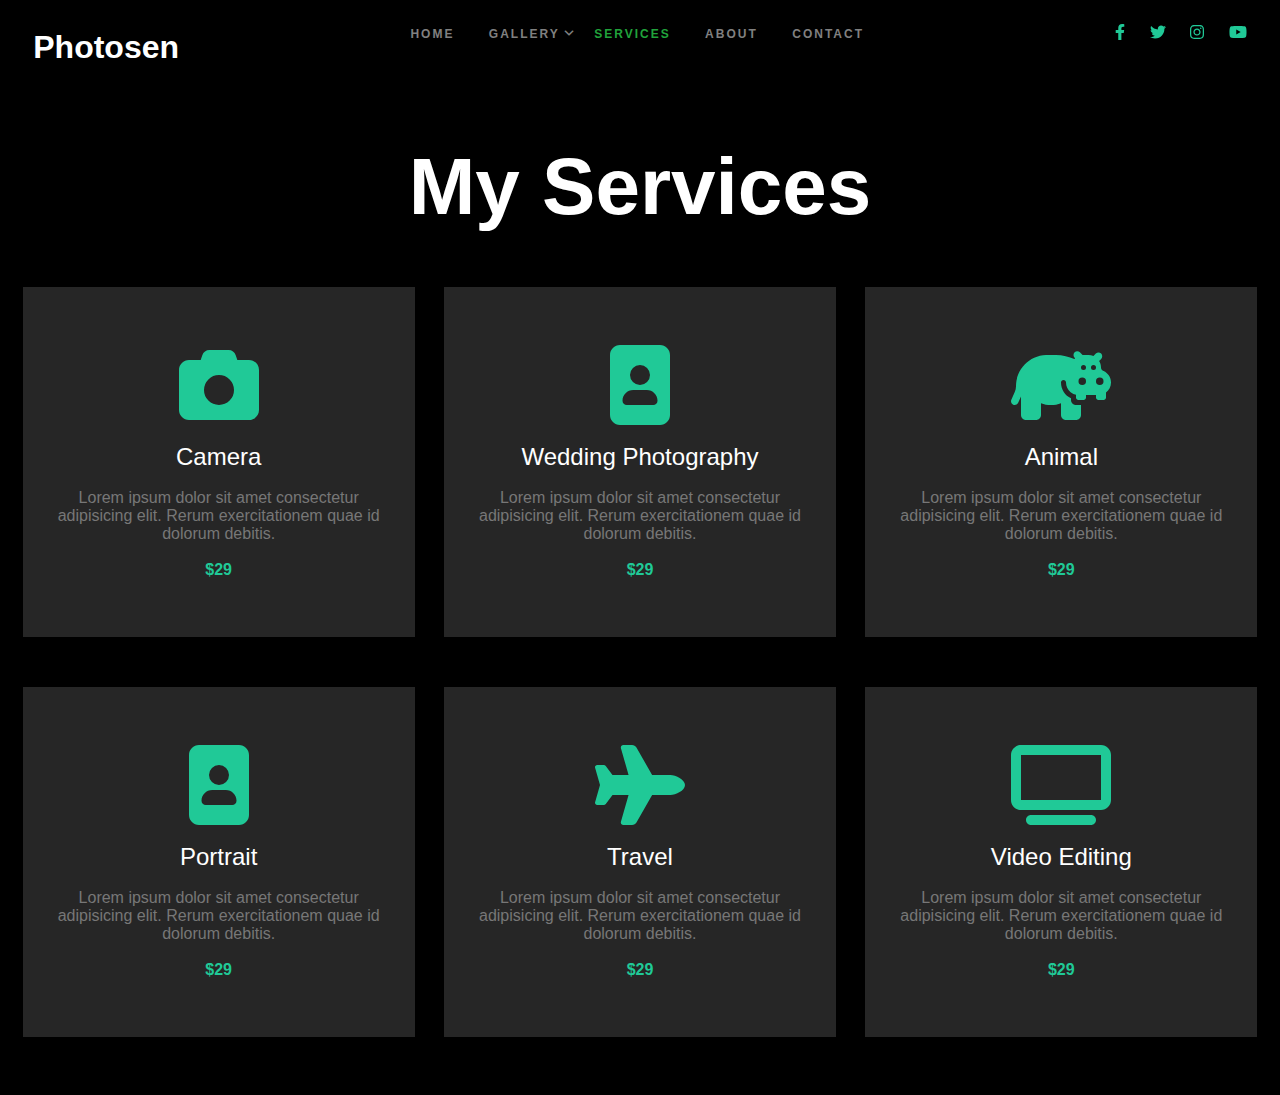
<file: service.html>
<!DOCTYPE html>
<html lang="en">
<head>
    <meta charset="UTF-8">
    <meta name="viewport" content="width=device-width, initial-scale=1.0">
    <meta http-equiv="X-UA-Compatible" content="ie=edge">
    <title>Photosen</title>
    <link rel="stylesheet" href="style.css">
    <link rel="stylesheet" href="service.css">
    <link rel="stylesheet" href="https://fonts.googleapis.com/css2?family=Material+Symbols+Outlined:opsz,wght,FILL,GRAD@20,400,0,0" />
</head>
<body>
    <header>
        <h1>Photosen</h1>
        <nav>
            <ul class="listaLinks">
                <li><a href="./index.html">HOME</a></li>
                <li class="icon-outlined"><a href="">GALLERY<span class="material-symbols-outlined">expand_more</span></a>
                    <ul class="dropdown-menu">
                        <li class="itemSubmenu">Nature</li>
                        <li class="itemSubmenu">Portrait</li>
                        <li class="itemSubmenu">People</li>
                        <li class="itemSubmenu">Architecture</li>
                        <li class="itemSubmenu">Animals</li>
                        <li class="itemSubmenu">Sports</li>
                        <li class="itemSubmenu">Travel</li>
                        <li class="itemSubmenu">People</li>
                        <li class="itemSubmenu">Architecture</li>
                        <li class="itemSubmenu">Submenu :(</li>
                    </ul>
                </li>
                <li><a style="color: #20A33B;" href="./service.html">SERVICES</a></li>
                <li><a href="./about.html">ABOUT</a></li>
                <li><a href="">CONTACT</a></li>    
            </ul>
        </nav>
        <nav>
            <ul class="redesSociais">
                <li><svg xmlns="http://www.w3.org/2000/svg" height="1em" viewBox="0 0 320 512"><!--! Font Awesome Free 6.4.0 by @fontawesome - https://fontawesome.com License - https://fontawesome.com/license (Commercial License) Copyright 2023 Fonticons, Inc. --><style>svg{fill:#6c6c6c}</style><path d="M279.14 288l14.22-92.66h-88.91v-60.13c0-25.35 12.42-50.06 52.24-50.06h40.42V6.26S260.43 0 225.36 0c-73.22 0-121.08 44.38-121.08 124.72v70.62H22.89V288h81.39v224h100.17V288z"/></svg></li>
                <li><svg xmlns="http://www.w3.org/2000/svg" height="1em" viewBox="0 0 512 512"><!--! Font Awesome Free 6.4.0 by @fontawesome - https://fontawesome.com License - https://fontawesome.com/license (Commercial License) Copyright 2023 Fonticons, Inc. --><style>svg{fill:#6c6c6c}</style><path d="M459.37 151.716c.325 4.548.325 9.097.325 13.645 0 138.72-105.583 298.558-298.558 298.558-59.452 0-114.68-17.219-161.137-47.106 8.447.974 16.568 1.299 25.34 1.299 49.055 0 94.213-16.568 130.274-44.832-46.132-.975-84.792-31.188-98.112-72.772 6.498.974 12.995 1.624 19.818 1.624 9.421 0 18.843-1.3 27.614-3.573-48.081-9.747-84.143-51.98-84.143-102.985v-1.299c13.969 7.797 30.214 12.67 47.431 13.319-28.264-18.843-46.781-51.005-46.781-87.391 0-19.492 5.197-37.36 14.294-52.954 51.655 63.675 129.3 105.258 216.365 109.807-1.624-7.797-2.599-15.918-2.599-24.04 0-57.828 46.782-104.934 104.934-104.934 30.213 0 57.502 12.67 76.67 33.137 23.715-4.548 46.456-13.32 66.599-25.34-7.798 24.366-24.366 44.833-46.132 57.827 21.117-2.273 41.584-8.122 60.426-16.243-14.292 20.791-32.161 39.308-52.628 54.253z"/></svg></li>
                <li><svg xmlns="http://www.w3.org/2000/svg" height="1em" viewBox="0 0 448 512"><!--! Font Awesome Free 6.4.0 by @fontawesome - https://fontawesome.com License - https://fontawesome.com/license (Commercial License) Copyright 2023 Fonticons, Inc. --><style>svg{fill:#6c6c6c}</style><path d="M224.1 141c-63.6 0-114.9 51.3-114.9 114.9s51.3 114.9 114.9 114.9S339 319.5 339 255.9 287.7 141 224.1 141zm0 189.6c-41.1 0-74.7-33.5-74.7-74.7s33.5-74.7 74.7-74.7 74.7 33.5 74.7 74.7-33.6 74.7-74.7 74.7zm146.4-194.3c0 14.9-12 26.8-26.8 26.8-14.9 0-26.8-12-26.8-26.8s12-26.8 26.8-26.8 26.8 12 26.8 26.8zm76.1 27.2c-1.7-35.9-9.9-67.7-36.2-93.9-26.2-26.2-58-34.4-93.9-36.2-37-2.1-147.9-2.1-184.9 0-35.8 1.7-67.6 9.9-93.9 36.1s-34.4 58-36.2 93.9c-2.1 37-2.1 147.9 0 184.9 1.7 35.9 9.9 67.7 36.2 93.9s58 34.4 93.9 36.2c37 2.1 147.9 2.1 184.9 0 35.9-1.7 67.7-9.9 93.9-36.2 26.2-26.2 34.4-58 36.2-93.9 2.1-37 2.1-147.8 0-184.8zM398.8 388c-7.8 19.6-22.9 34.7-42.6 42.6-29.5 11.7-99.5 9-132.1 9s-102.7 2.6-132.1-9c-19.6-7.8-34.7-22.9-42.6-42.6-11.7-29.5-9-99.5-9-132.1s-2.6-102.7 9-132.1c7.8-19.6 22.9-34.7 42.6-42.6 29.5-11.7 99.5-9 132.1-9s102.7-2.6 132.1 9c19.6 7.8 34.7 22.9 42.6 42.6 11.7 29.5 9 99.5 9 132.1s2.7 102.7-9 132.1z"/></svg></li>
                <li><svg xmlns="http://www.w3.org/2000/svg" height="1em" viewBox="0 0 576 512"><!--! Font Awesome Free 6.4.0 by @fontawesome - https://fontawesome.com License - https://fontawesome.com/license (Commercial License) Copyright 2023 Fonticons, Inc. --><style>svg{fill:#6c6c6c}</style><path d="M549.655 124.083c-6.281-23.65-24.787-42.276-48.284-48.597C458.781 64 288 64 288 64S117.22 64 74.629 75.486c-23.497 6.322-42.003 24.947-48.284 48.597-11.412 42.867-11.412 132.305-11.412 132.305s0 89.438 11.412 132.305c6.281 23.65 24.787 41.5 48.284 47.821C117.22 448 288 448 288 448s170.78 0 213.371-11.486c23.497-6.321 42.003-24.171 48.284-47.821 11.412-42.867 11.412-132.305 11.412-132.305s0-89.438-11.412-132.305zm-317.51 213.508V175.185l142.739 81.205-142.739 81.201z"/></svg></li> 
            </ul>
        </nav>
    </header>
    <main>
        <div class="titulo">
            <h1>My Services</h1>
        </div>
        <div class="containerCartoesServices">
            <div class="cardServices">
                <svg xmlns="http://www.w3.org/2000/svg" height="5em" viewBox="0 0 512 512"><!--! Font Awesome Free 6.4.0 by @fontawesome - https://fontawesome.com License - https://fontawesome.com/license (Commercial License) Copyright 2023 Fonticons, Inc. --><style>svg{fill:#20c997}</style><path d="M149.1 64.8L138.7 96H64C28.7 96 0 124.7 0 160V416c0 35.3 28.7 64 64 64H448c35.3 0 64-28.7 64-64V160c0-35.3-28.7-64-64-64H373.3L362.9 64.8C356.4 45.2 338.1 32 317.4 32H194.6c-20.7 0-39 13.2-45.5 32.8zM256 192a96 96 0 1 1 0 192 96 96 0 1 1 0-192z"/></svg>
                <br>
                <span class="titleCardService">Camera</span>
                <br>
                <span class="descriptionCardService">Lorem ipsum dolor sit amet consectetur adipisicing elit. Rerum exercitationem quae id dolorum debitis.</span>
                <br>
                <span class="priceCardService">$29</span>
            </div>
            <div class="cardServices">
                <svg xmlns="http://www.w3.org/2000/svg" height="5em" viewBox="0 0 384 512"><!--! Font Awesome Free 6.4.0 by @fontawesome - https://fontawesome.com License - https://fontawesome.com/license (Commercial License) Copyright 2023 Fonticons, Inc. --><style>svg{fill:#20c997}</style><path d="M384 64c0-35.3-28.7-64-64-64H64C28.7 0 0 28.7 0 64V448c0 35.3 28.7 64 64 64H320c35.3 0 64-28.7 64-64l0-384zM128 192a64 64 0 1 1 128 0 64 64 0 1 1 -128 0zM80 356.6c0-37.9 30.7-68.6 68.6-68.6h86.9c37.9 0 68.6 30.7 68.6 68.6c0 15.1-12.3 27.4-27.4 27.4H107.4C92.3 384 80 371.7 80 356.6z"/></svg>
                <br>
                <span class="titleCardService">Wedding Photography</span>
                <br>
                <span class="descriptionCardService">Lorem ipsum dolor sit amet consectetur adipisicing elit. Rerum exercitationem quae id dolorum debitis.</span>
                <br>
                <span class="priceCardService">$29</span>
            </div>
            <div class="cardServices">
                <svg xmlns="http://www.w3.org/2000/svg" height="5em" viewBox="0 0 640 512"><!--! Font Awesome Free 6.4.0 by @fontawesome - https://fontawesome.com License - https://fontawesome.com/license (Commercial License) Copyright 2023 Fonticons, Inc. --><style>svg{fill:#20c997}</style><path d="M407 47c9.4-9.4 24.6-9.4 33.9 0l17.2 17.2c1.9-.1 3.9-.2 5.8-.2h32c11.2 0 21.9 2.3 31.6 6.5L543 55c9.4-9.4 24.6-9.4 33.9 0s9.4 24.6 0 33.9L564 101.9c7.6 12.2 12 26.7 12 42.1c0 10.2 7.4 18.8 16.7 23c27.9 12.5 47.3 40.5 47.3 73c0 26.2-12.6 49.4-32 64v32c0 8.8-7.2 16-16 16H560c-8.8 0-16-7.2-16-16V320H480v16c0 8.8-7.2 16-16 16H432c-8.8 0-16-7.2-16-16V318.4c-11.8-2.4-22.7-7.4-32-14.4c-1.5-1.1-2.9-2.3-4.3-3.5c-17-14.7-27.7-36.4-27.7-60.5c0-8.8-7.2-16-16-16s-16 7.2-16 16c0 44.7 26.2 83.2 64 101.2V352c0 17.7 14.3 32 32 32h32v64c0 17.7-14.3 32-32 32H352c-17.7 0-32-14.3-32-32V372c-19.8 7.7-41.4 12-64 12s-44.2-4.3-64-12v76c0 17.7-14.3 32-32 32H96c-17.7 0-32-14.3-32-32V329.1L45.9 369.7c-5.4 12.1-19.6 17.6-31.7 12.2S-3.3 362.4 2.1 350.3L24 300.9c5.3-11.9 8-24.7 8-37.7C32 155.7 117.2 68 223.8 64.1l.2-.1h7.2H256h32c41.7 0 83.4 12.1 117.2 25.7c1.7-1.8 3.5-3.6 5.3-5.2L407 81c-9.4-9.4-9.4-24.6 0-33.9zm73 185a24 24 0 1 0 -48 0 24 24 0 1 0 48 0zm88 24a24 24 0 1 0 0-48 24 24 0 1 0 0 48zM480 144a16 16 0 1 0 -32 0 16 16 0 1 0 32 0zm48 16a16 16 0 1 0 0-32 16 16 0 1 0 0 32z"/></svg>
                <br>
                <span class="titleCardService">Animal</span>
                <br>
                <span class="descriptionCardService">Lorem ipsum dolor sit amet consectetur adipisicing elit. Rerum exercitationem quae id dolorum debitis.</span>
                <br>
                <span class="priceCardService">$29</span>
            </div>
            <div class="cardServices">
                <svg xmlns="http://www.w3.org/2000/svg" height="5em" viewBox="0 0 384 512"><!--! Font Awesome Free 6.4.0 by @fontawesome - https://fontawesome.com License - https://fontawesome.com/license (Commercial License) Copyright 2023 Fonticons, Inc. --><style>svg{fill:#20c997}</style><path d="M384 64c0-35.3-28.7-64-64-64H64C28.7 0 0 28.7 0 64V448c0 35.3 28.7 64 64 64H320c35.3 0 64-28.7 64-64l0-384zM128 192a64 64 0 1 1 128 0 64 64 0 1 1 -128 0zM80 356.6c0-37.9 30.7-68.6 68.6-68.6h86.9c37.9 0 68.6 30.7 68.6 68.6c0 15.1-12.3 27.4-27.4 27.4H107.4C92.3 384 80 371.7 80 356.6z"/></svg>
                <br>
                <span class="titleCardService">Portrait</span>
                <br>
                <span class="descriptionCardService">Lorem ipsum dolor sit amet consectetur adipisicing elit. Rerum exercitationem quae id dolorum debitis.</span>
                <br>
                <span class="priceCardService">$29</span>
            </div>
            <div class="cardServices">
                <svg xmlns="http://www.w3.org/2000/svg" height="5em" viewBox="0 0 576 512"><!--! Font Awesome Free 6.4.0 by @fontawesome - https://fontawesome.com License - https://fontawesome.com/license (Commercial License) Copyright 2023 Fonticons, Inc. --><style>svg{fill:#20c997}</style><path d="M482.3 192c34.2 0 93.7 29 93.7 64c0 36-59.5 64-93.7 64l-116.6 0L265.2 495.9c-5.7 10-16.3 16.1-27.8 16.1l-56.2 0c-10.6 0-18.3-10.2-15.4-20.4l49-171.6L112 320 68.8 377.6c-3 4-7.8 6.4-12.8 6.4l-42 0c-7.8 0-14-6.3-14-14c0-1.3 .2-2.6 .5-3.9L32 256 .5 145.9c-.4-1.3-.5-2.6-.5-3.9c0-7.8 6.3-14 14-14l42 0c5 0 9.8 2.4 12.8 6.4L112 192l102.9 0-49-171.6C162.9 10.2 170.6 0 181.2 0l56.2 0c11.5 0 22.1 6.2 27.8 16.1L365.7 192l116.6 0z"/></svg>
                <br>
                <span class="titleCardService">Travel</span>
                <br>
                <span class="descriptionCardService">Lorem ipsum dolor sit amet consectetur adipisicing elit. Rerum exercitationem quae id dolorum debitis.</span>
                <br>
                <span class="priceCardService">$29</span>
            </div>
            <div class="cardServices">
                <svg xmlns="http://www.w3.org/2000/svg" height="5em" viewBox="0 0 640 512"><!--! Font Awesome Free 6.4.0 by @fontawesome - https://fontawesome.com License - https://fontawesome.com/license (Commercial License) Copyright 2023 Fonticons, Inc. --><style>svg{fill:#20c997}</style><path d="M64 64V352H576V64H64zM0 64C0 28.7 28.7 0 64 0H576c35.3 0 64 28.7 64 64V352c0 35.3-28.7 64-64 64H64c-35.3 0-64-28.7-64-64V64zM128 448H512c17.7 0 32 14.3 32 32s-14.3 32-32 32H128c-17.7 0-32-14.3-32-32s14.3-32 32-32z"/></svg>
                <br>
                <span class="titleCardService">Video Editing</span>
                <br>
                <span class="descriptionCardService">Lorem ipsum dolor sit amet consectetur adipisicing elit. Rerum exercitationem quae id dolorum debitis.</span>
                <br>
                <span class="priceCardService">$29</span>
            </div>
        </div>
    </main>
</body>
</html>
</file>
<file: style.css>
.icon-outlined {
  position: relative;
  display: inline-block;
}

.redesSociais li{
  margin-left: 20px;
}

.dropdown-menu {
  text-align: left;
  width: 100%;
  background-color: white;
  display: none;
  position: absolute;
  top: 100%;
  left: 0;
}

.icon-outlined:hover .dropdown-menu {
  z-index: 3000;
  display: flex;
  flex-direction: column;
}

.dropdown-menu li{
  padding: 10px 0;
  color: black;
  width: 100%;
}

body{
    background-color: black;
    color: white;
    font-family: "Josefin Sans", -apple-system, BlinkMacSystemFont, "Segoe UI", Roboto, "Helvetica Neue", Arial, sans-serif, "Apple Color Emoji", "Segoe UI Emoji", "Segoe UI Symbol", "Noto Color Emoji";
}

header{
  display: flex;
  text-align: center;
  justify-content: space-between;
  padding: 0 2%;
}

.listaLinks li a:hover{
  color: #20A33B;
}

.listaLinks li a{
  text-decoration: none;
  font-weight: bold;
  color: gray;
  letter-spacing: 2px;
  cursor: pointer;
  font-size: 12px;
  margin: 0 15px;
}

ul li{
  display: inline-block;
  color: lightgray;
}

ul li h1{
    color: white;
    font-family: "Josefin Sans", -apple-system, BlinkMacSystemFont, "Segoe UI", Roboto, "Helvetica Neue", Arial, sans-serif, "Apple Color Emoji", "Segoe UI Emoji", "Segoe UI Symbol", "Noto Color Emoji";
}

.icon-outlined{
  position: relative;
}

.material-symbols-outlined {
  font-size: 18px !important;
  position: absolute;
  top: 50%;
  transform: translateY(-50%);
}

.imagens{
  display: flex;
  justify-content: space-evenly;
  flex-wrap: wrap;
}

.imagem{
  width: 31%;
  position: relative;
  filter: saturate(0);
  transition: transform 0.3s;
  overflow: hidden;
}

.imagem img{
  filter: brightness(100%);
  transition: 0.3s;
}

.imagem img:hover{
  transform: scale(1.02);
  filter: brightness(60%);
}

.imagem:hover{
  filter: saturate(1);
  transform-origin: center;
}

.textoImagem button:hover{
  background-color: white;
  color: black;
}

.textoImagem{
  text-align: center;
  position: absolute;
  top: 50%;
  left: 50%;
  transform: translate(-50%, -50%);
}

.textoImagem span{
  font-size: 2em;
}

.textoImagem button{
  cursor: pointer;
  letter-spacing: 2px;
  font-size: 11px;
  margin-top: 10px;
  border: 2px solid white;
  background-color: transparent;
  color: white;
  padding: 10px 22px;
}

.imagem img{
  width: 100%;
  margin-bottom: 30px;
}

@media (max-width: 900px) {
  .imagens{
    flex-direction: column;
    justify-content: center;
    align-items: center;
  }

  .imagem{
    width: 98%;
  }
}
</file>
<file: service.css>
.titulo{
    width: 100%;
    text-align: center;
}

.titulo h1{
    font-size: 5em;
}

.containerCartoesServices{
    display: flex;
    flex-wrap: wrap;
    justify-content: space-around;
    text-align: center;
}

.cardServices{
    margin-bottom: 50px;
    box-sizing: border-box;
    display: flex;
    flex-direction: column;
    justify-content: center;
    align-items: center;
    background-color: #262626;
    width: 31%;
    height: 350px;
    padding: 0 20px;
}

.cardServices svg:hover{
    height: 6em;
}

.priceCardService{
    color: #20C997;
    font-weight: bold
}

.descriptionCardService{
    color: #777777;
}

.titleCardService{
    font-size: 1.5em;
}

@media (max-width: 900px) {
    .containerCartoesServices{
        flex-direction: column;
    }

    .cardServices{
        width: 98%;
    }
  }
</file>
